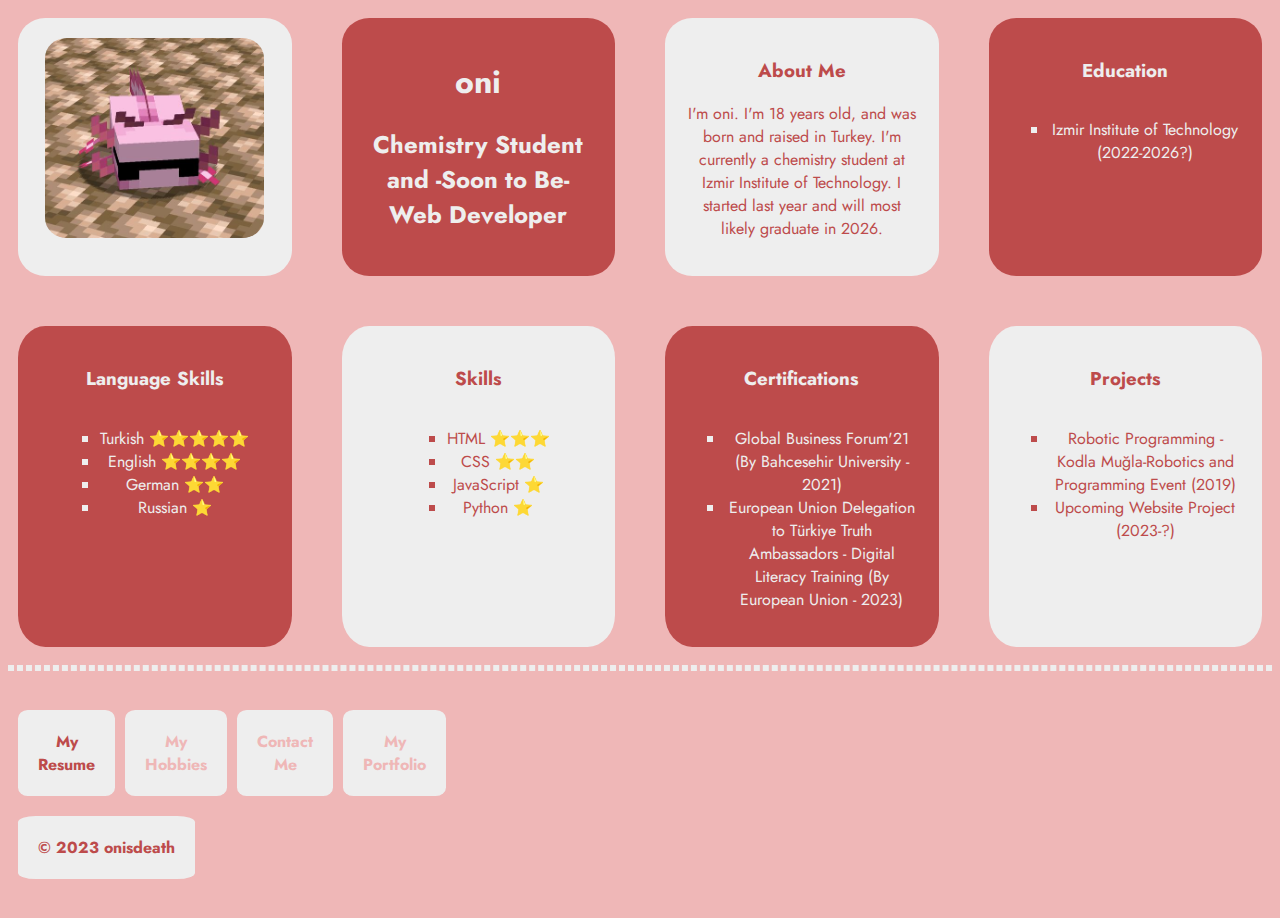
<file: index.html>
<!DOCTYPE html>
<html lang="en">
  <head>
    <meta charset="UTF-8" />
    <meta name="viewport" content="width=device-width, initial-scale=1.0" />
    <title>My Resume</title>
    <link rel="preconnect" href="https://fonts.googleapis.com" />
    <link rel="preconnect" href="https://fonts.gstatic.com" crossorigin />
    <link
      href="https://fonts.googleapis.com/css2?family=Jost:wght@300&display=swap"
      rel="stylesheet"
    />
    <link rel="stylesheet" href="./style.css" />
  </head>
  <body>
    <div class="grid-container">
      <div class="img box">
        <img
          src="./assets/images/resume images/2b74ca04484d5b63b455ca27f29e5225.jpg"
          alt="picture of me"
        />
      </div>
      <div class="info box">
        <h1>oni</h1>
        <h2>Chemistry Student and -Soon to Be- Web Developer</h2>
      </div>
      <div class="about box">
        <h3>About Me</h3>
        <p>
          I'm oni. I'm 18 years old, and was born and raised in Turkey. I'm
          currently a chemistry student at Izmir Institute of Technology. I
          started last year and will most likely graduate in 2026.
        </p>
      </div>

      <div class="box" id="one">
        <h3>Education</h3>
        <ul>
          <li>Izmir Institute of Technology (2022-2026?)</li>
        </ul>
      </div>
      <div class="box" id="two">
        <h3>Language Skills</h3>
        <ul>
          <li>Turkish ⭐️⭐️⭐️⭐️⭐️</li>
          <li>English ⭐️⭐️⭐️⭐️</li>
          <li>German ⭐️⭐️</li>
          <li>Russian ⭐️</li>
        </ul>
      </div>
      <div class="box" id="three">
        <h3>Skills</h3>
        <ul>
          <li>HTML ⭐️⭐️⭐️</li>
          <li>CSS ⭐️⭐️</li>
          <li>JavaScript ⭐️</li>
          <li>Python ⭐️</li>
        </ul>
      </div>
      <div class="box" id="four">
        <h3>Certifications</h3>
        <ul>
          <li>Global Business Forum'21 (By Bahcesehir University - 2021)</li>
          <li>
            European Union Delegation to Türkiye Truth Ambassadors - Digital
            Literacy Training (By European Union - 2023)
          </li>
        </ul>
      </div>
      <div class="box" id="five">
        <h3>Projects</h3>
        <ul>
          <li>
            Robotic Programming - Kodla Muğla-Robotics and Programming Event
            (2019)
          </li>
          <li>Upcoming Website Project (2023-?)</li>
        </ul>
      </div>
    </div>
    <hr />
    <div class="grid-container" id="dos">
      <h4>
        <nav class="nav">
          <a class="cntntnav">My Resume</a>
          <a href="./public/hobbies.html" class="cntntnav link">My Hobbies</a>
          <a href="./public/contactme.html" class="cntntnav link">Contact Me</a>
          <a href="./public/portfolio.html" class="cntntnav link">My Portfolio</a>
        </nav>
        <footer>
          <div class="foot" id="zero">© 2023 onisdeath</div>
        </footer>
      </h4>
    </div>
  </body>
</html>
</file>
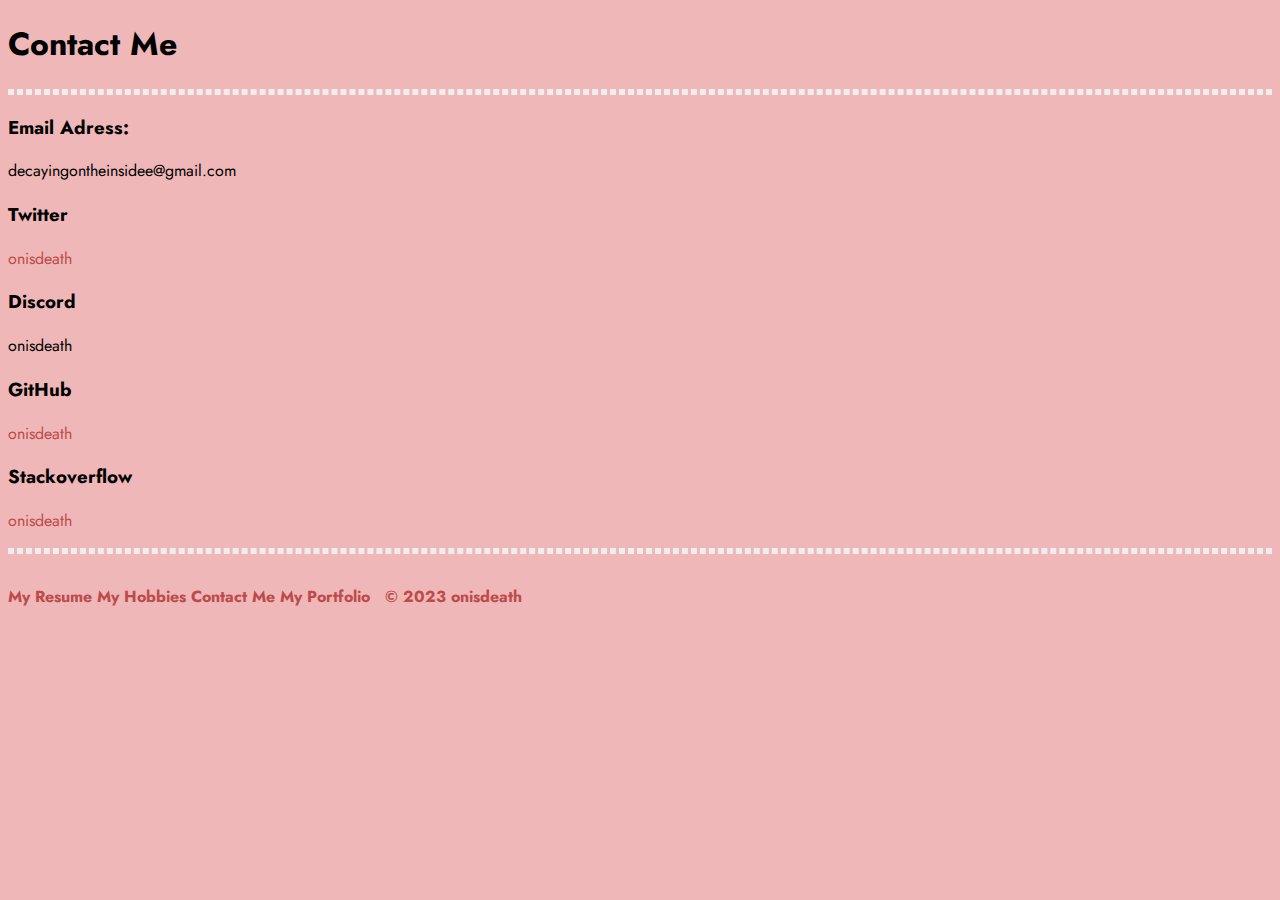
<file: public/contactme.html>
<!DOCTYPE html>
<html lang="en">
  <head>
    <meta charset="UTF-8" />
    <meta name="viewport" content="width=device-width, initial-scale=1.0" />
    <title>Contact Me</title>
    <link rel="preconnect" href="https://fonts.googleapis.com" />
    <link rel="preconnect" href="https://fonts.gstatic.com" crossorigin />
    <link
      href="https://fonts.googleapis.com/css2?family=Jost:wght@300&display=swap"
      rel="stylesheet"
    />
    <link rel="stylesheet" href="../style.css" />
  </head>
  <body>
    <h1>Contact Me</h1>
    <hr />
    <h3>Email Adress:</h3>
    <p>decayingontheinsidee@gmail.com</p>
    <h3>Twitter</h3>
    <a href="https://twitter.com/onisdeath">onisdeath</a>
    <h3>Discord</h3>
    <p>onisdeath</p>
    <h3>GitHub</h3>
    <a href="https://github.com/onisdeath">onisdeath</a>
    <h3>Stackoverflow</h3>
    <a href="https://stackoverflow.com/users/22145119/onisdeath?tab=profile">onisdeath</a>
    </p>
    <hr />
    <h4>
      <a href="../index.html">My Resume</a>
      <a href="../public/hobbies.html">My Hobbies</a>
      <a>Contact Me</a>
      <a href="../public/portfolio.html">My Portfolio</a>
      <footer>© 2023 onisdeath</footer>
    </h4>
  </body>
</html>
</file>
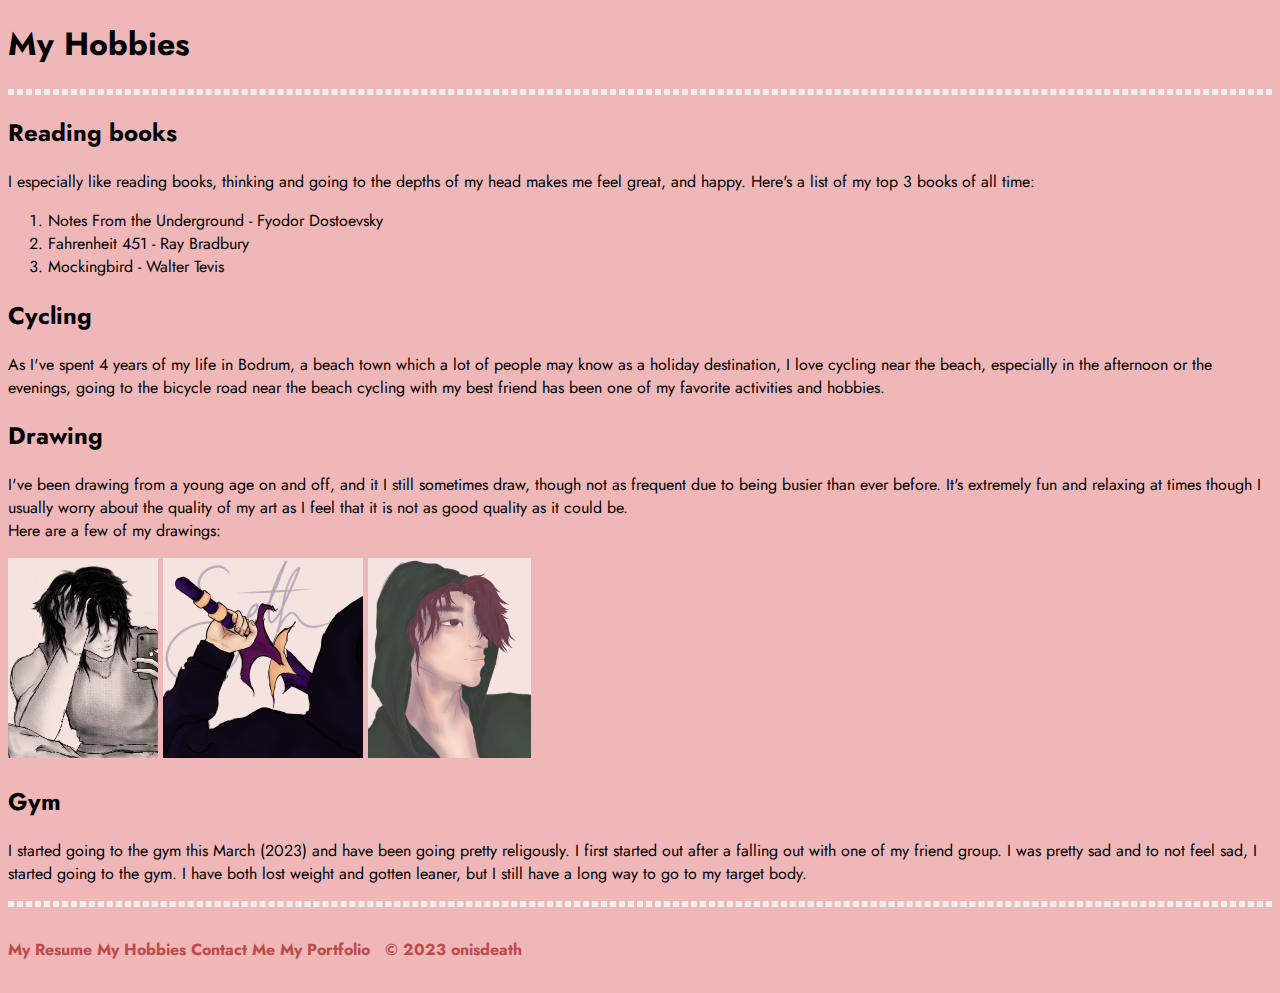
<file: public/hobbies.html>
<!DOCTYPE html>
<html lang="en">
  <head>
    <meta charset="UTF-8" />
    <meta name="viewport" content="width=device-width, initial-scale=1.0" />
    <title>My Hobbies</title>
    <link rel="preconnect" href="https://fonts.googleapis.com" />
    <link rel="preconnect" href="https://fonts.gstatic.com" crossorigin />
    <link
      href="https://fonts.googleapis.com/css2?family=Jost:wght@300&display=swap"
      rel="stylesheet"
    />
    <link rel="stylesheet" href="../style.css" />
  </head>
  <body>
    <h1>My Hobbies</h1>
    <hr />
    <h2>Reading books</h2>
    <p>I especially like reading books, thinking and going to the depths of my head makes me feel great, and happy. Here's a list of my top 3 books of all time:
      <ol>
            <li>Notes From the Underground - Fyodor Dostoevsky</li>
            <li>Fahrenheit 451 - Ray Bradbury</li>
            <li>Mockingbird - Walter Tevis</li>
      </ol>
    </p>
    <h2>Cycling</h2>
    <p>As I've spent 4 years of my life in Bodrum, a beach town which a lot of people may know as a holiday destination, I love cycling near the beach, especially in the afternoon or the evenings, going to the bicycle road near the beach cycling with my best friend has been one of my favorite activities and hobbies.</p>
    <h2>Drawing</h2>
    <p>I've been drawing from a young age on and off, and it I still sometimes draw, though not as frequent due to being busier than ever before. It's extremely fun and relaxing at times though I usually worry about the quality of my art as I feel that it is not as good quality as it could be. <br/>
      Here are a few of my drawings:
    </p>
    <img src="../assets/images/hobby images/kyskyskys.png" height="200"/>
    <img src="../assets/images/hobby images/proj.png" height="200"/>
    <img src="../assets/images/hobby images/hh.png" height="200"/>
    <h2>Gym</h2>
    <p>I started going to the gym this March (2023) and have been going pretty religously. I first started out after a falling out with one of my friend group. I was pretty sad and to not feel sad, I started going to the gym. I have both lost weight and gotten leaner, but I still have a long way to go to my target body.</p>
    <hr />
    <h4>
      <a href="../index.html">My Resume</a>
      <a>My Hobbies</a>
      <a href="../public/contactme.html">Contact Me</a>
      <a href="../public/portfolio.html">My Portfolio</a>
      <footer>© 2023 onisdeath</footer>
    </h4>
  </body>
</html>
</file>
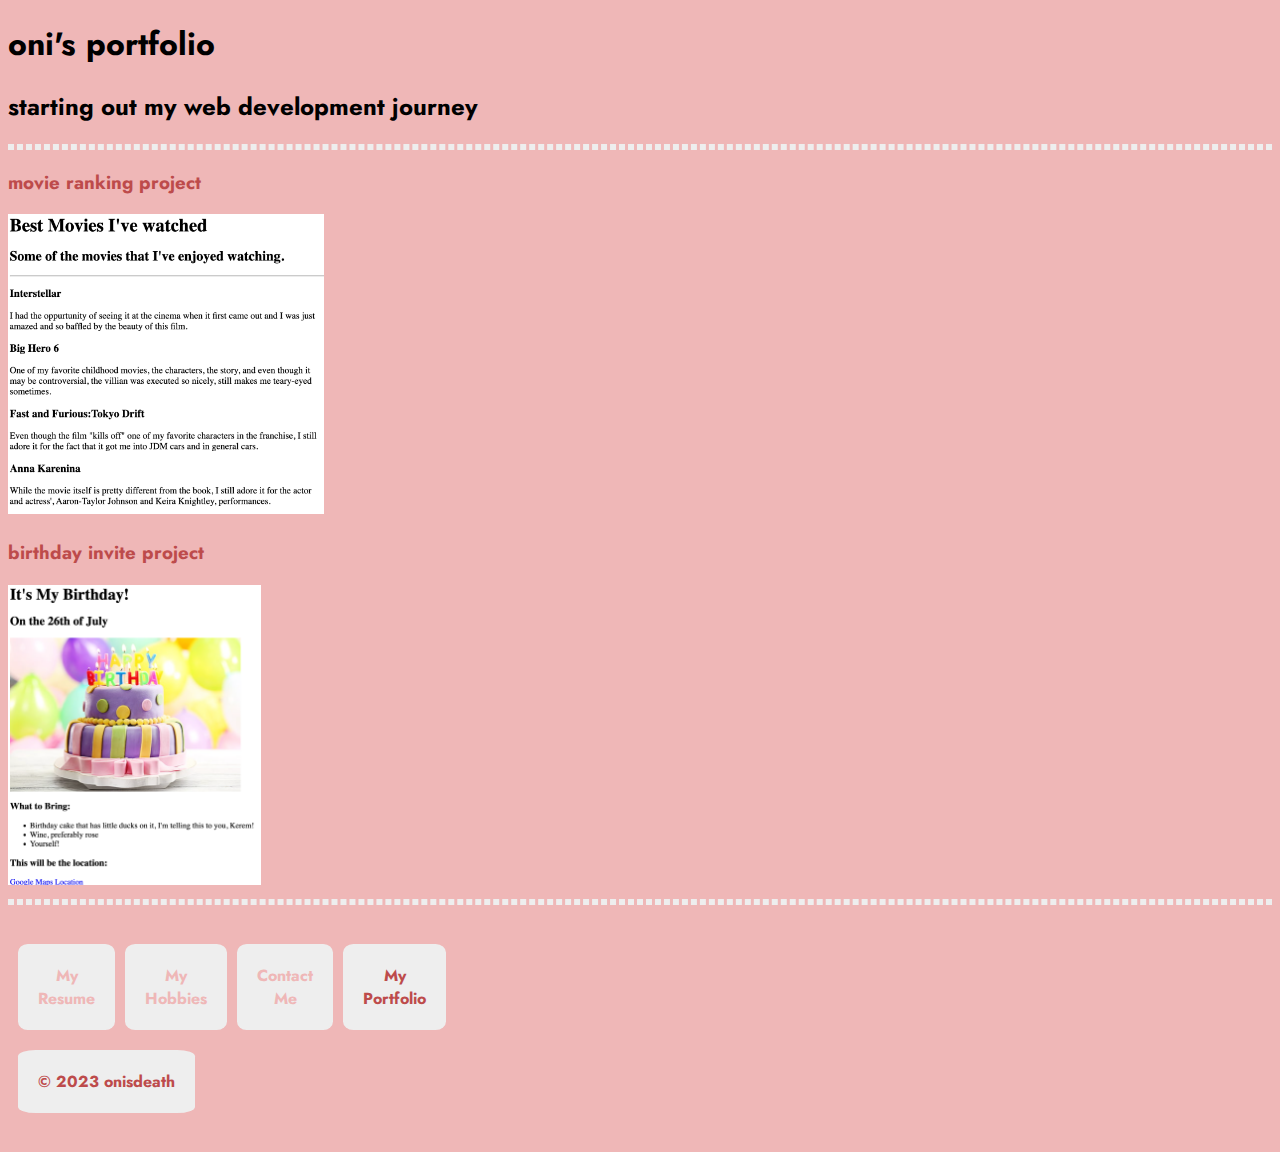
<file: public/portfolio.html>
<!DOCTYPE html>
<html lang="en">
  <head>
    <meta charset="UTF-8" />
    <meta name="viewport" content="width=device-width, initial-scale=1.0" />
    <title>oni</title>
    <link rel="preconnect" href="https://fonts.googleapis.com" />
    <link rel="preconnect" href="https://fonts.gstatic.com" crossorigin />
    <link
      href="https://fonts.googleapis.com/css2?family=Jost:wght@300&display=swap"
      rel="stylesheet"
    />
    <link rel="stylesheet" href="../style.css" />
  </head>
  <body>
    <h1>oni's portfolio</h1>
    <h2>starting out my web development journey</h2>
    <hr />
    <h3><a href="./portfolio/movie-ranking.html">movie ranking project</a></h3>
    <img
      src="../assets/images/portfolio images/movie-ranking.png"
      height="300"
    />
    <h3>
      <a href="./portfolio/birthday-invite.html">birthday invite project</a>
    </h3>
    <img
      src="../assets/images/portfolio images/birthday-invite.png"
      height="300"
    />
    <hr />

    <div class="grid-container">
      <h4>
        <nav class="nav">
          <a href="../index.html" class="cntntnav link">My Resume</a>
          <a href="../public/hobbies.html" class="cntntnav link">My Hobbies</a>
          <a href="../public/contactme.html" class="cntntnav link">Contact Me</a>
          <a class="cntntnav">My Portfolio</a>
        </nav>
        <footer>
          <div class="foot" id="zero">© 2023 onisdeath</div>
        </footer>
      </h4>
    </div>
  </body>
</html>
</file>
<file: style.css>
body {
  background-color: #efb7b7;
  font-family: "Jost", sans-serif;
}

.grid-container {
  display: grid;
  grid-template-columns: 1fr 1fr 1fr 1fr;
  gap: 30px;
}

.img > img {
  height: 200px;
  position: relative;
  border-radius: 10%;
}
.box {
  margin: 10px;
  border-radius: 10%;
  display: inline-block;
}
.info,
#two,
#four,
#one {
  background-color: #bd4b4b;
  text-align: center;
  padding: 20px;
  color: #eeeeee;
}
.about,
#three,
#five,
.img {
  background-color: #eeeeee;
  text-align: center;
  padding: 20px;
  color: #bd4b4b;
}

ul {
  display: inline-block;
  list-style-type: square;
}

nav {
  display: grid;
  grid-template-columns: 1fr 1fr 1fr 1fr;
  gap: 10px;
}

.cntntnav {
  background-color: #eeeeee;
  padding:20px;
  text-align: center;
  margin: 0;
  border-radius: 10%;
  display:inline-block;
}

.nav {
  margin: 10px;
  color: #bd4b4b;
}
a {
  color: #bd4b4b;
  text-decoration: none;
}

hr {
  border: dashed #eeeeee;
}

footer {
  color: #bd4b4b;
  display: grid;
  grid-template-columns: 1fr;
  grid-template-rows: 50px;
  gap: 10px;
  margin: 10px;
  display: inline-block;
}

.foot {
  background-color: #eeeeee;
  padding: 20px;
  text-align: center;
  border-radius: 10%;
}

.link {
  color:#efb7b7;
}
</file>
